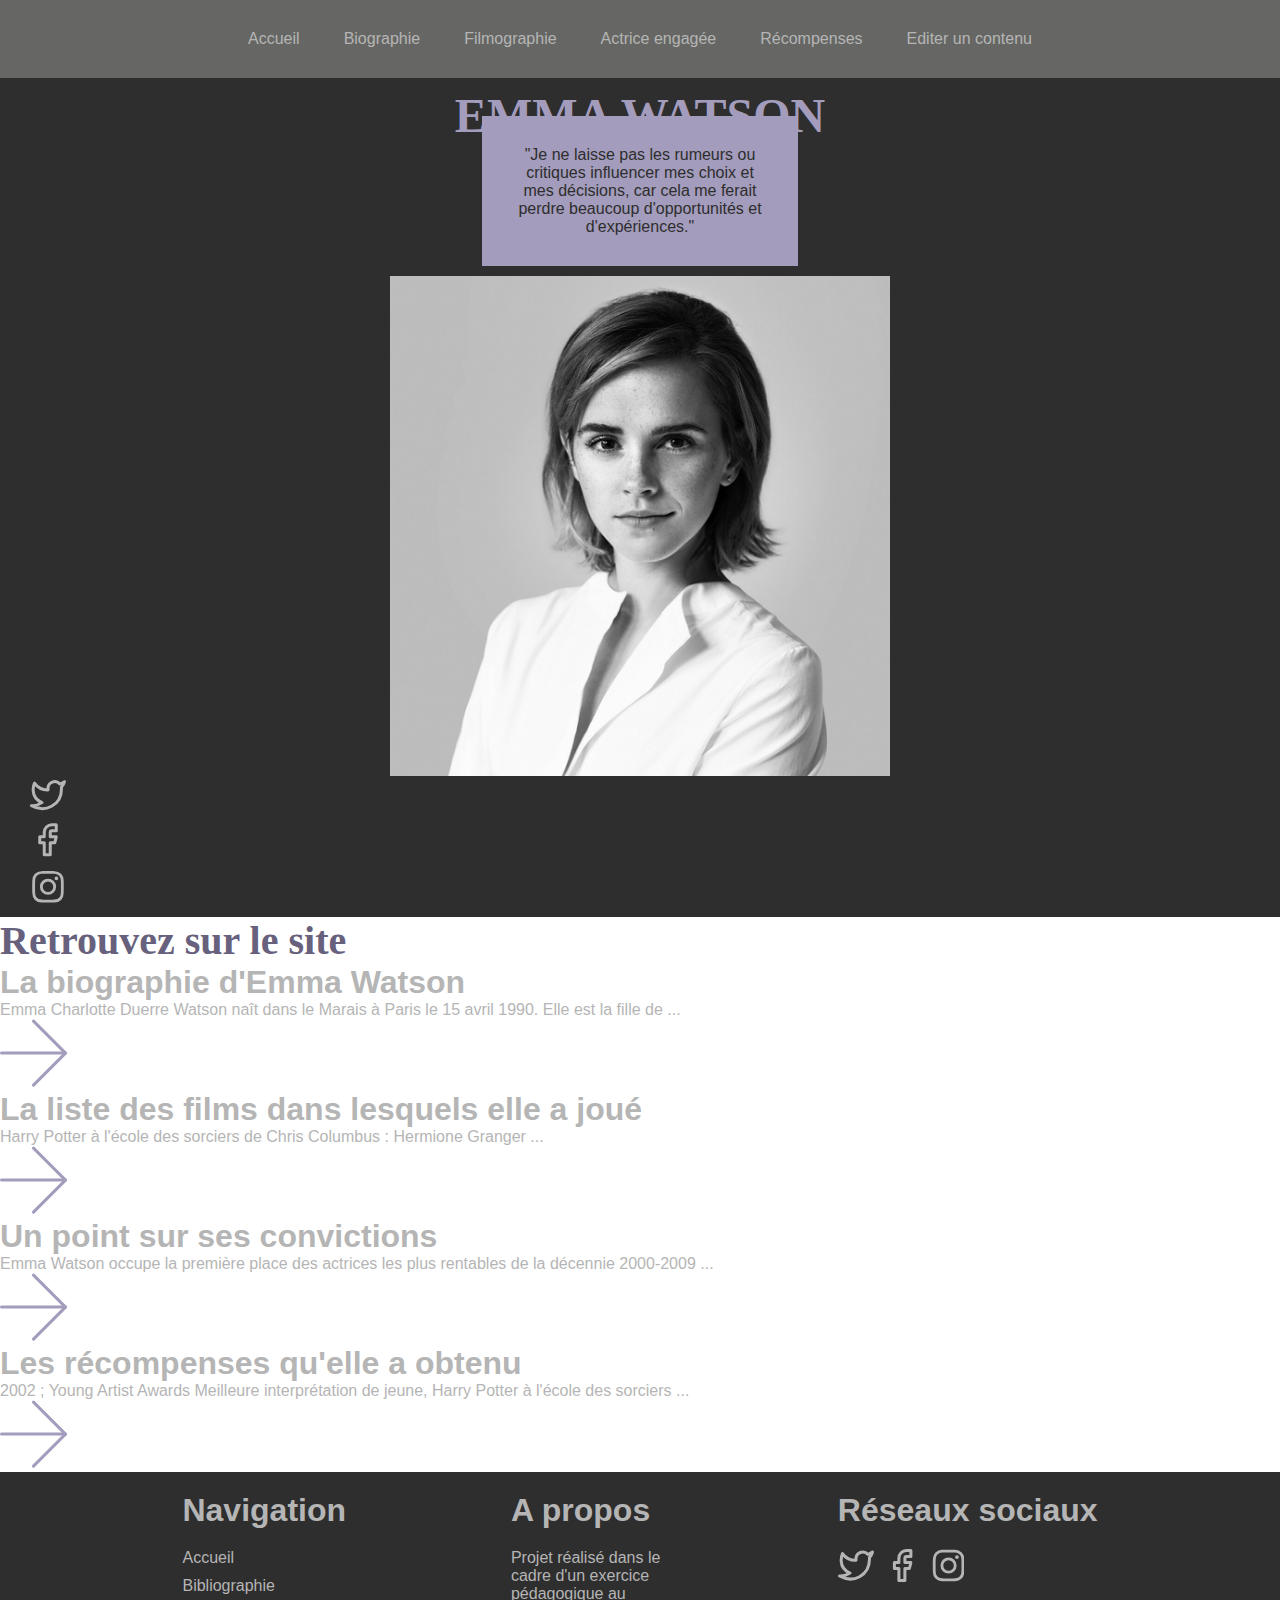
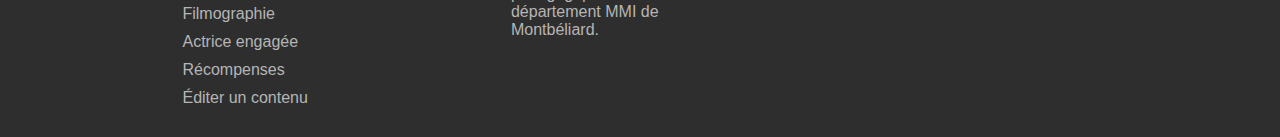
<file: index.html>
<!DOCTYPE html>
<html lang="en">
<head>
    <meta charset="UTF-8">
    <title>Emma Watson</title>
    <link rel="stylesheet" href="styles/header_footer.css">
    <link rel="stylesheet" href="styles/accueil.css">
    <link rel="stylesheet" href="styles/typo_colors.css">
    <link rel="stylesheet" href="styles/autres.css">
</head>
<body>
<header>
    <div class="header">
        <nav>
            <ul>
                <li><a href="index.html">Accueil</a></li>
                <li><a href="biographie.html">Biographie</a></li>
                <li><a href="filmographie.html">Filmographie</a></li>
                <li><a href="actrice_engagee.html">Actrice engagée</a></li>
                <li><a href="recompenses.html">Récompenses</a></li>
                <li><a href="editer_contenu.html">Editer un contenu</a></li>
            </ul>
        </nav>
    </div>
</header>

<div class="elem_accueil1">
    <div class="colonne_gauche">
        <h1>EMMA WATSON</h1>
        <blockquote>
            <p>"Je ne laisse pas les rumeurs ou critiques influencer mes choix et mes décisions, car cela me ferait
                perdre beaucoup d'opportunités et d'expériences."</p>
        </blockquote>
    </div>
    <div class="img_accueil">
        <img src="media/images/photo_ew_accueil1.jpg" alt="Emma Watson n&b">
    </div>
    <svg xmlns="http://www.w3.org/2000/svg" width="36" height="122.532" viewBox="0 0 36 122.532">
        <g id="Réseaux_sociaux" data-name="Réseaux sociaux" transform="translate(-45.148 -913.723)">
            <path id="Icon_awesome-instagram" data-name="Icon awesome-instagram" d="M15.757,9.914a8.079,8.079,0,1,0,8.079,8.079A8.066,8.066,0,0,0,15.757,9.914Zm0,13.331a5.252,5.252,0,1,1,5.252-5.252,5.262,5.262,0,0,1-5.252,5.252ZM26.051,9.584A1.884,1.884,0,1,1,24.166,7.7,1.88,1.88,0,0,1,26.051,9.584ZM31.4,11.5a9.325,9.325,0,0,0-2.545-6.6,9.387,9.387,0,0,0-6.6-2.545c-2.6-.148-10.4-.148-13,0a9.373,9.373,0,0,0-6.6,2.538,9.356,9.356,0,0,0-2.545,6.6c-.148,2.6-.148,10.4,0,13a9.325,9.325,0,0,0,2.545,6.6,9.4,9.4,0,0,0,6.6,2.545c2.6.148,10.4.148,13,0a9.325,9.325,0,0,0,6.6-2.545,9.387,9.387,0,0,0,2.545-6.6c.148-2.6.148-10.392,0-12.994ZM28.041,27.281a5.318,5.318,0,0,1-3,3c-2.074.823-7,.633-9.288.633s-7.221.183-9.288-.633a5.318,5.318,0,0,1-3-3c-.823-2.074-.633-7-.633-9.288s-.183-7.221.633-9.288a5.318,5.318,0,0,1,3-3c2.074-.823,7-.633,9.288-.633s7.221-.183,9.288.633a5.318,5.318,0,0,1,3,3c.823,2.074.633,7,.633,9.288S28.863,25.214,28.041,27.281Z" transform="translate(47.395 1002.507)" fill="#b5b5b5"/>
            <path id="Icon_feather-facebook" data-name="Icon feather-facebook" d="M27,3H22.5A7.5,7.5,0,0,0,15,10.5V15H10.5v6H15V33h6V21h4.5L27,15H21V10.5A1.5,1.5,0,0,1,22.5,9H27Z" transform="translate(44.398 955.5)" fill="none" stroke="#b5b5b5" stroke-linecap="round" stroke-linejoin="round" stroke-width="3"/>
            <path id="Icon_feather-twitter" data-name="Icon feather-twitter" d="M34.5,4.5a16.35,16.35,0,0,1-4.71,2.3A6.72,6.72,0,0,0,18,11.295v1.5A15.99,15.99,0,0,1,4.5,6s-6,13.5,7.5,19.5a17.46,17.46,0,0,1-10.5,3c13.5,7.5,30,0,30-17.25A6.75,6.75,0,0,0,31.38,10,11.58,11.58,0,0,0,34.5,4.5Z" transform="translate(45.148 910.855)" fill="none" stroke="#b5b5b5" stroke-linecap="round" stroke-linejoin="round" stroke-width="3"/>
        </g>
    </svg>

</div>

<div class="elem_accueil2">
    <h2>Retrouvez sur le site</h2>
    <div class="presentation_accueil">
        <div class="presentation1">
            <h3>La biographie d'Emma Watson</h3>
            <p>Emma Charlotte Duerre Watson naît dans le Marais à Paris le 15 avril 1990. Elle est la fille de ...</p>
            <svg xmlns="http://www.w3.org/2000/svg" width="67" height="68.243" viewBox="0 0 67 68.243">
                <g id="Icon_feather-arrow-right" data-name="Icon feather-arrow-right" transform="translate(1.5 2.121)">
                    <path id="Tracé_3" data-name="Tracé 3" d="M7.5,18h64" transform="translate(-7.5 14)" fill="none"
                          stroke="#a39cbc" stroke-linecap="round" stroke-linejoin="round" stroke-width="3"/>
                    <path id="Tracé_4" data-name="Tracé 4" d="M18,7.5l32,32-32,32" transform="translate(14 -7.5)"
                          fill="none" stroke="#a39cbc" stroke-linecap="round" stroke-linejoin="round" stroke-width="3"/>
                </g>
            </svg>
        </div>
        <div class="presentation2">
            <h3>La liste des films dans lesquels elle a joué</h3>
            <p>Harry Potter à l'école des sorciers de Chris Columbus : Hermione Granger ...</p>
            <svg xmlns="http://www.w3.org/2000/svg" width="67" height="68.243" viewBox="0 0 67 68.243">
                <g id="Icon_feather-arrow-right" data-name="Icon feather-arrow-right" transform="translate(1.5 2.121)">
                    <path id="Tracé_3" data-name="Tracé 3" d="M7.5,18h64" transform="translate(-7.5 14)" fill="none"
                          stroke="#a39cbc" stroke-linecap="round" stroke-linejoin="round" stroke-width="3"/>
                    <path id="Tracé_4" data-name="Tracé 4" d="M18,7.5l32,32-32,32" transform="translate(14 -7.5)"
                          fill="none" stroke="#a39cbc" stroke-linecap="round" stroke-linejoin="round" stroke-width="3"/>
                </g>
            </svg>
        </div>
        <div class="presentation3">
            <h3>Un point sur ses convictions</h3>
            <p>Emma Watson occupe la première place des actrices les plus rentables de la décennie 2000-2009 ...</p>
            <svg xmlns="http://www.w3.org/2000/svg" width="67" height="68.243" viewBox="0 0 67 68.243">
                <g id="Icon_feather-arrow-right" data-name="Icon feather-arrow-right" transform="translate(1.5 2.121)">
                    <path id="Tracé_3" data-name="Tracé 3" d="M7.5,18h64" transform="translate(-7.5 14)" fill="none"
                          stroke="#a39cbc" stroke-linecap="round" stroke-linejoin="round" stroke-width="3"/>
                    <path id="Tracé_4" data-name="Tracé 4" d="M18,7.5l32,32-32,32" transform="translate(14 -7.5)"
                          fill="none" stroke="#a39cbc" stroke-linecap="round" stroke-linejoin="round" stroke-width="3"/>
                </g>
            </svg>
        </div>
        <div class="presentation4">
            <h3>Les récompenses qu'elle a obtenu</h3>
            <p>2002 ; Young Artist Awards Meilleure interprétation de jeune, Harry Potter à l'école des sorciers ...</p>
            <svg xmlns="http://www.w3.org/2000/svg" width="67" height="68.243" viewBox="0 0 67 68.243">
                <g id="Icon_feather-arrow-right" data-name="Icon feather-arrow-right" transform="translate(1.5 2.121)">
                    <path id="Tracé_3" data-name="Tracé 3" d="M7.5,18h64" transform="translate(-7.5 14)" fill="none"
                          stroke="#a39cbc" stroke-linecap="round" stroke-linejoin="round" stroke-width="3"/>
                    <path id="Tracé_4" data-name="Tracé 4" d="M18,7.5l32,32-32,32" transform="translate(14 -7.5)"
                          fill="none" stroke="#a39cbc" stroke-linecap="round" stroke-linejoin="round" stroke-width="3"/>
                </g>
            </svg>
        </div>
    </div>
</div>

<footer>
    <div class="footer">
        <div class="navigation">
            <h3>Navigation</h3>
            <ul>
                <li><a href="index.html">Accueil</a></li>
                <li><a href="biographie.html">Bibliographie</a></li>
                <li><a href="filmographie.html">Filmographie</a></li>
                <li><a href="actrice_engagee.html">Actrice engagée</a></li>
                <li><a href="recompenses.html">Récompenses</a></li>
                <li><a href="editer_contenu.html">Éditer un contenu</a></li>
            </ul>
        </div>
        <div class="a_propos">
            <h3>A propos</h3>
            <p>Projet réalisé dans le cadre d'un exercice pédagogique au département MMI de Montbéliard.</p>
        </div>
        <div class="RS">
            <h3>Réseaux sociaux</h3>
            <svg xmlns="http://www.w3.org/2000/svg" width="126.314" height="33" viewBox="0 0 126.314 33">
                <g id="Icon_RS" data-name="Icon RS" transform="translate(-1235.5 -3670.839)">
                    <path id="Icon_awesome-instagram" data-name="Icon awesome-instagram" d="M15.757,9.914a8.079,8.079,0,1,0,8.079,8.079A8.066,8.066,0,0,0,15.757,9.914Zm0,13.331a5.252,5.252,0,1,1,5.252-5.252,5.262,5.262,0,0,1-5.252,5.252ZM26.051,9.584A1.884,1.884,0,1,1,24.166,7.7,1.88,1.88,0,0,1,26.051,9.584ZM31.4,11.5a9.325,9.325,0,0,0-2.545-6.6,9.387,9.387,0,0,0-6.6-2.545c-2.6-.148-10.4-.148-13,0a9.373,9.373,0,0,0-6.6,2.538,9.356,9.356,0,0,0-2.545,6.6c-.148,2.6-.148,10.4,0,13a9.325,9.325,0,0,0,2.545,6.6,9.4,9.4,0,0,0,6.6,2.545c2.6.148,10.4.148,13,0a9.325,9.325,0,0,0,6.6-2.545,9.387,9.387,0,0,0,2.545-6.6c.148-2.6.148-10.392,0-12.994ZM28.041,27.281a5.318,5.318,0,0,1-3,3c-2.074.823-7,.633-9.288.633s-7.221.183-9.288-.633a5.318,5.318,0,0,1-3-3c-.823-2.074-.633-7-.633-9.288s-.183-7.221.633-9.288a5.318,5.318,0,0,1,3-3c2.074-.823,7-.633,9.288-.633s7.221-.183,9.288.633a5.318,5.318,0,0,1,3,3c.823,2.074.633,7,.633,9.288S28.863,25.214,28.041,27.281Z" transform="translate(1330.302 3669.347)" fill="#b5b5b5"/>
                    <path id="Icon_feather-facebook" data-name="Icon feather-facebook" d="M27,3H22.5A7.5,7.5,0,0,0,15,10.5V15H10.5v6H15V33h6V21h4.5L27,15H21V10.5A1.5,1.5,0,0,1,22.5,9H27Z" transform="translate(1281.398 3669.339)" fill="none" stroke="#b5b5b5" stroke-linecap="round" stroke-linejoin="round" stroke-width="3"/>
                    <path id="Icon_feather-twitter" data-name="Icon feather-twitter" d="M34.5,4.5a16.35,16.35,0,0,1-4.71,2.3A6.72,6.72,0,0,0,18,11.295v1.5A15.99,15.99,0,0,1,4.5,6s-6,13.5,7.5,19.5a17.46,17.46,0,0,1-10.5,3c13.5,7.5,30,0,30-17.25A6.75,6.75,0,0,0,31.38,10,11.58,11.58,0,0,0,34.5,4.5Z" transform="translate(1235.5 3669.397)" fill="none" stroke="#b5b5b5" stroke-linecap="round" stroke-linejoin="round" stroke-width="3"/>
                </g>
            </svg>
        </div>
    </div>
</footer>

</body>
</html>
</file>
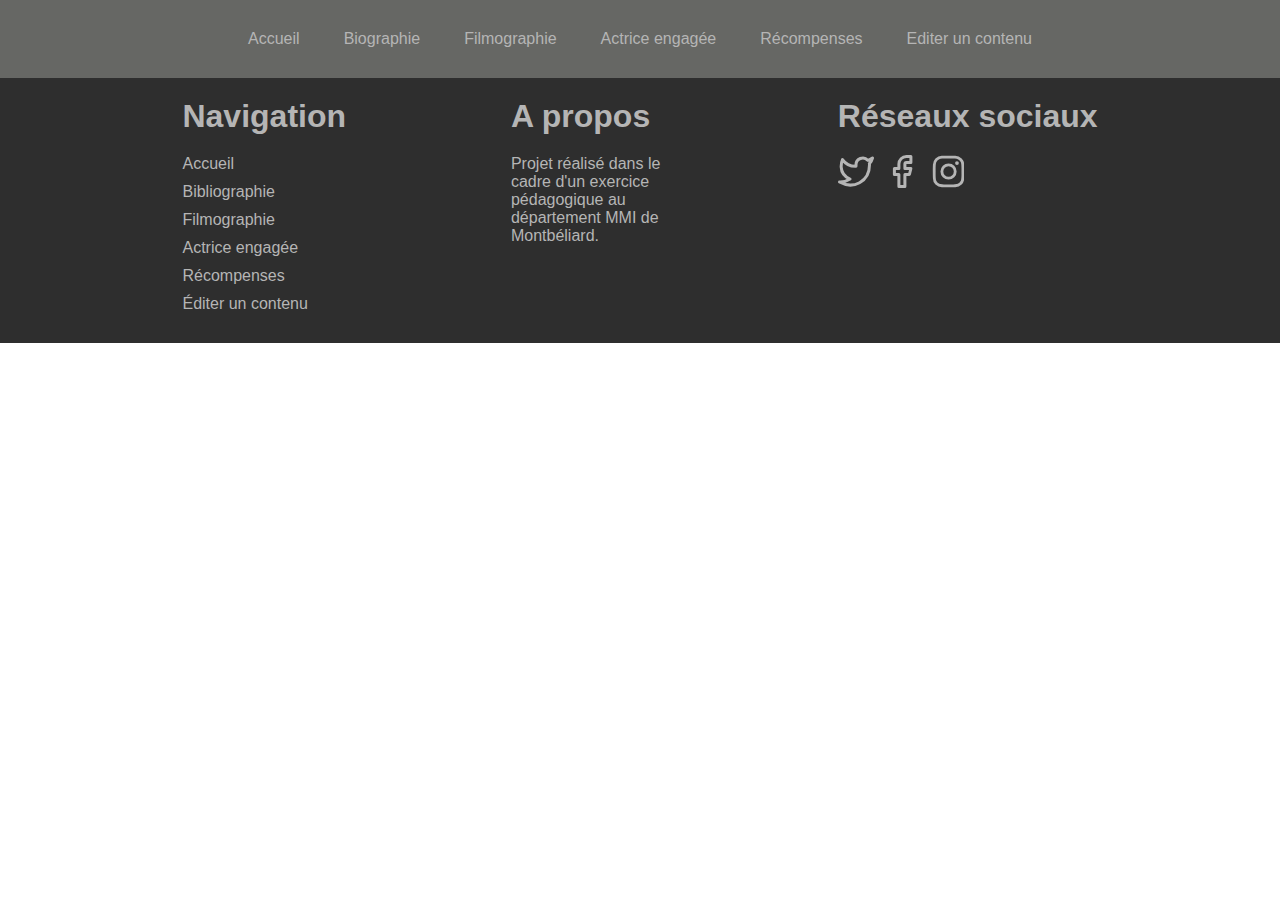
<file: actrice_engagee.html>
<!DOCTYPE html>
<html lang="en">
<head>
    <meta charset="UTF-8">
    <title>Emma Watson</title>
    <link rel="stylesheet" href="styles/header_footer.css">
    <link rel="stylesheet" href="styles/accueil.css">
    <link rel="stylesheet" href="styles/typo_colors.css">
    <link rel="stylesheet" href="styles/autres.css">
</head>
<body>
<header>
    <div class="header">
        <nav>
            <ul>
                <li><a href="index.html">Accueil</a></li>
                <li><a href="biographie.html">Biographie</a></li>
                <li><a href="filmographie.html">Filmographie</a></li>
                <li><a href="actrice_engagee.html">Actrice engagée</a></li>
                <li><a href="recompenses.html">Récompenses</a></li>
                <li><a href="editer_contenu.html">Editer un contenu</a></li>
            </ul>
        </nav>
    </div>
</header>


<footer>
    <div class="footer">
        <div class="navigation">
            <h3>Navigation</h3>
            <ul>
                <li><a href="index.html">Accueil</a></li>
                <li><a href="biographie.html">Bibliographie</a></li>
                <li><a href="filmographie.html">Filmographie</a></li>
                <li><a href="actrice_engagee.html">Actrice engagée</a></li>
                <li><a href="recompenses.html">Récompenses</a></li>
                <li><a href="editer_contenu.html">Éditer un contenu</a></li>
            </ul>
        </div>
        <div class="a_propos">
            <h3>A propos</h3>
            <p>Projet réalisé dans le cadre d'un exercice pédagogique au département MMI de Montbéliard.</p>
        </div>
        <div class="RS">
            <h3>Réseaux sociaux</h3>
            <svg xmlns="http://www.w3.org/2000/svg" width="126.314" height="33" viewBox="0 0 126.314 33">
                <g id="Icon_RS" data-name="Icon RS" transform="translate(-1235.5 -3670.839)">
                    <path id="Icon_awesome-instagram" data-name="Icon awesome-instagram" d="M15.757,9.914a8.079,8.079,0,1,0,8.079,8.079A8.066,8.066,0,0,0,15.757,9.914Zm0,13.331a5.252,5.252,0,1,1,5.252-5.252,5.262,5.262,0,0,1-5.252,5.252ZM26.051,9.584A1.884,1.884,0,1,1,24.166,7.7,1.88,1.88,0,0,1,26.051,9.584ZM31.4,11.5a9.325,9.325,0,0,0-2.545-6.6,9.387,9.387,0,0,0-6.6-2.545c-2.6-.148-10.4-.148-13,0a9.373,9.373,0,0,0-6.6,2.538,9.356,9.356,0,0,0-2.545,6.6c-.148,2.6-.148,10.4,0,13a9.325,9.325,0,0,0,2.545,6.6,9.4,9.4,0,0,0,6.6,2.545c2.6.148,10.4.148,13,0a9.325,9.325,0,0,0,6.6-2.545,9.387,9.387,0,0,0,2.545-6.6c.148-2.6.148-10.392,0-12.994ZM28.041,27.281a5.318,5.318,0,0,1-3,3c-2.074.823-7,.633-9.288.633s-7.221.183-9.288-.633a5.318,5.318,0,0,1-3-3c-.823-2.074-.633-7-.633-9.288s-.183-7.221.633-9.288a5.318,5.318,0,0,1,3-3c2.074-.823,7-.633,9.288-.633s7.221-.183,9.288.633a5.318,5.318,0,0,1,3,3c.823,2.074.633,7,.633,9.288S28.863,25.214,28.041,27.281Z" transform="translate(1330.302 3669.347)" fill="#b5b5b5"/>
                    <path id="Icon_feather-facebook" data-name="Icon feather-facebook" d="M27,3H22.5A7.5,7.5,0,0,0,15,10.5V15H10.5v6H15V33h6V21h4.5L27,15H21V10.5A1.5,1.5,0,0,1,22.5,9H27Z" transform="translate(1281.398 3669.339)" fill="none" stroke="#b5b5b5" stroke-linecap="round" stroke-linejoin="round" stroke-width="3"/>
                    <path id="Icon_feather-twitter" data-name="Icon feather-twitter" d="M34.5,4.5a16.35,16.35,0,0,1-4.71,2.3A6.72,6.72,0,0,0,18,11.295v1.5A15.99,15.99,0,0,1,4.5,6s-6,13.5,7.5,19.5a17.46,17.46,0,0,1-10.5,3c13.5,7.5,30,0,30-17.25A6.75,6.75,0,0,0,31.38,10,11.58,11.58,0,0,0,34.5,4.5Z" transform="translate(1235.5 3669.397)" fill="none" stroke="#b5b5b5" stroke-linecap="round" stroke-linejoin="round" stroke-width="3"/>
                </g>
            </svg>
        </div>
    </div>
</footer>
</body>
</html>
</file>
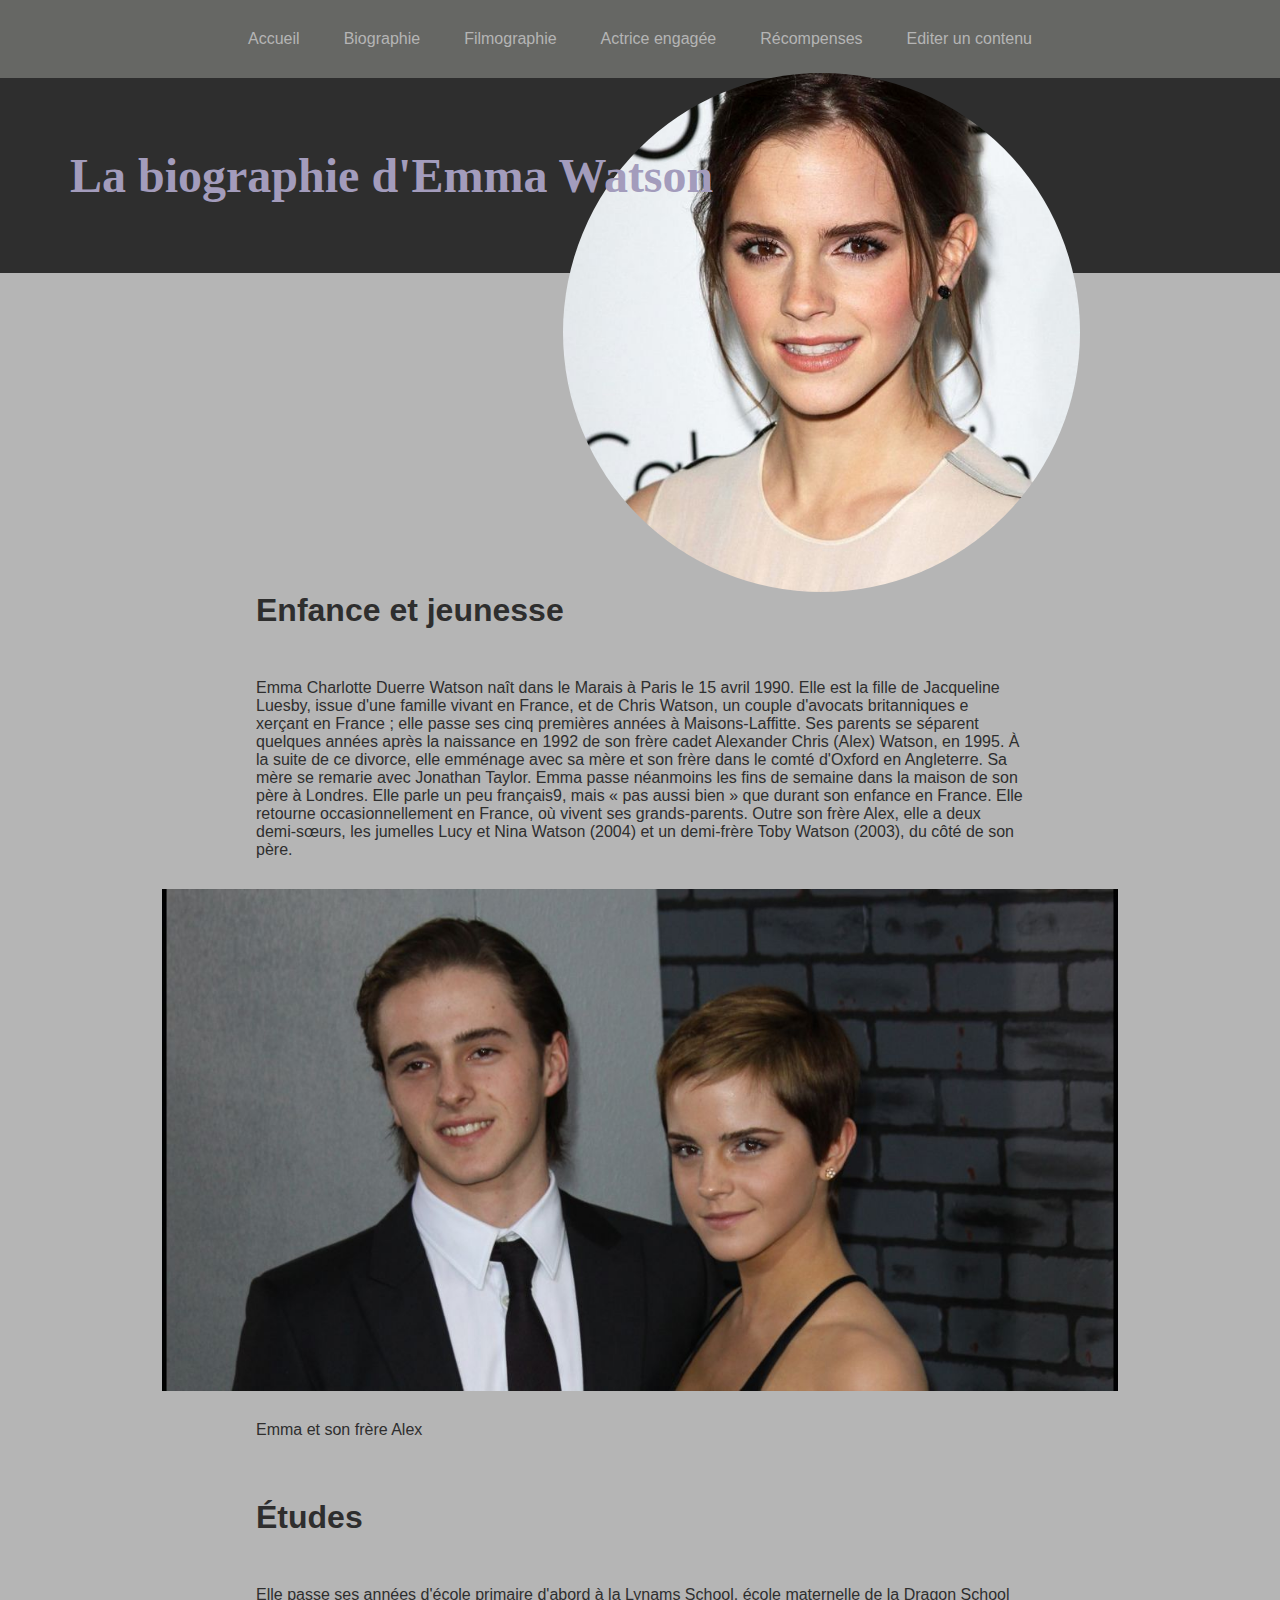
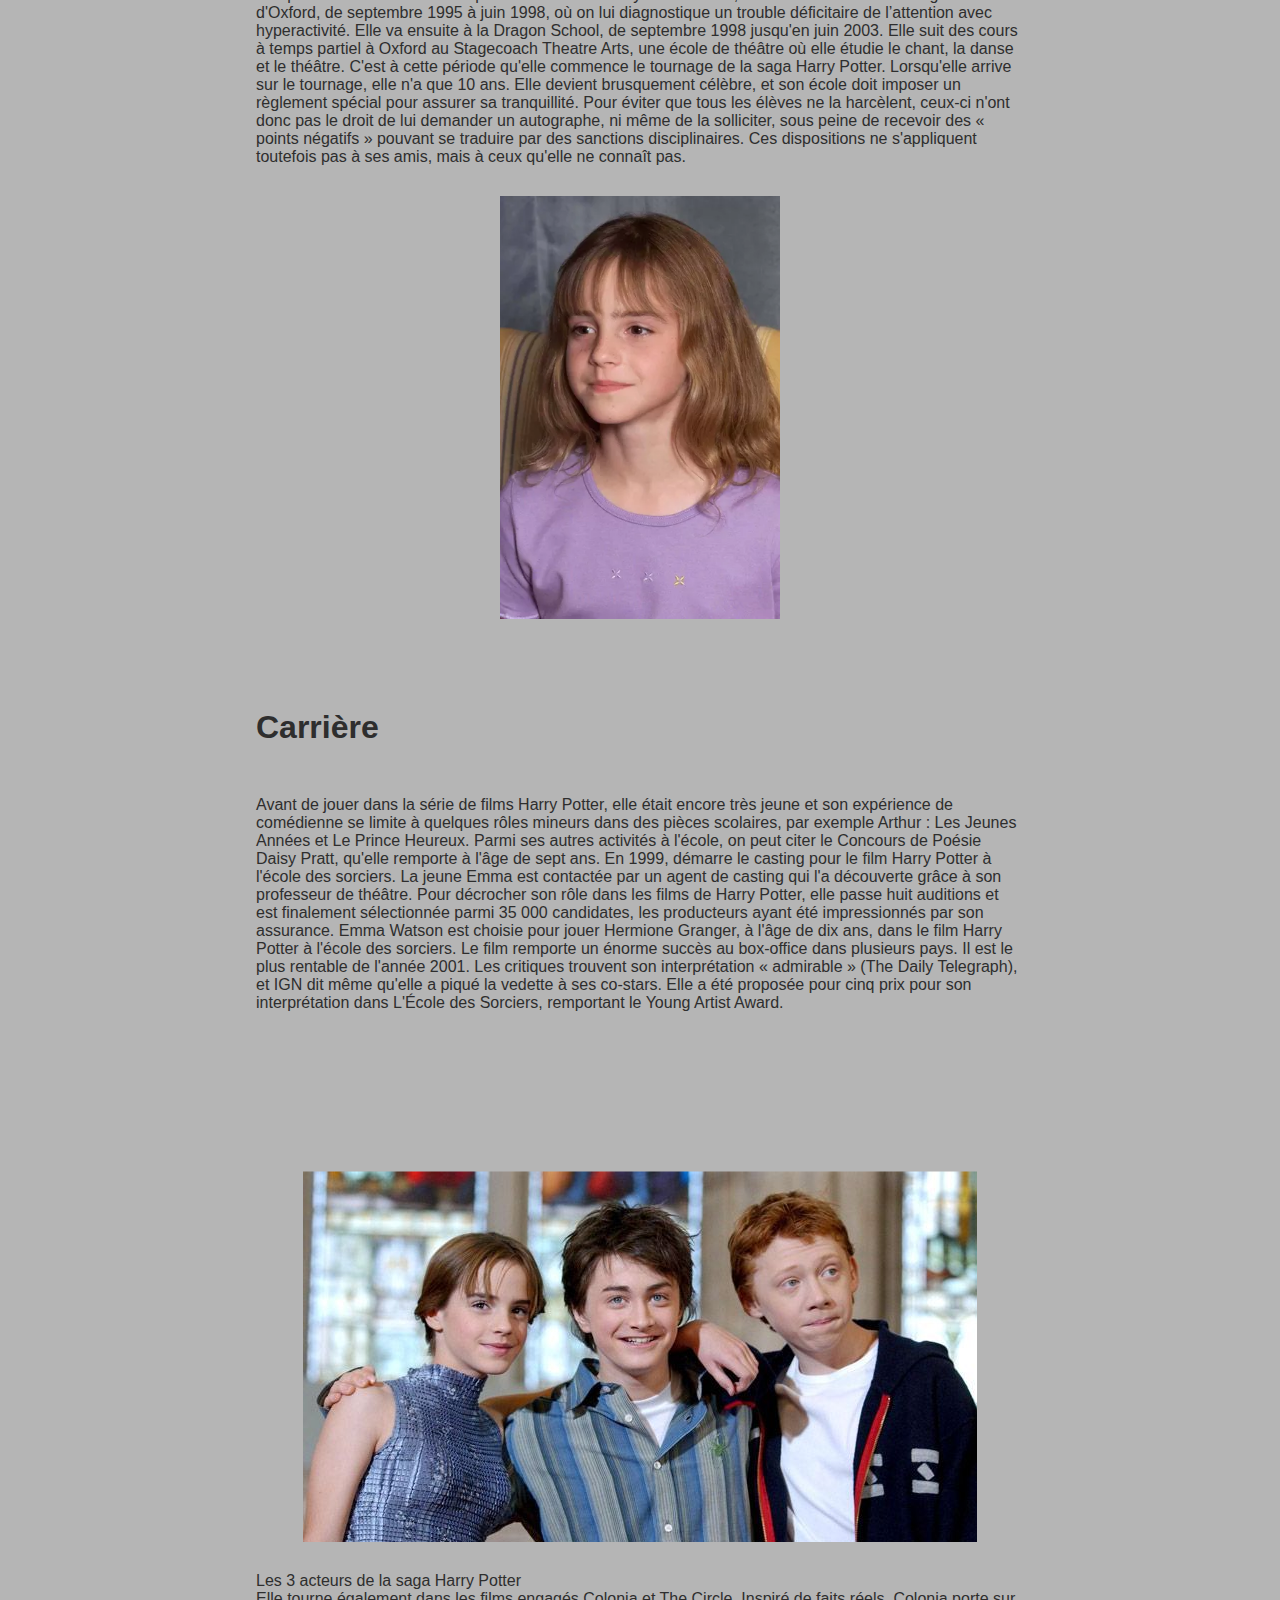
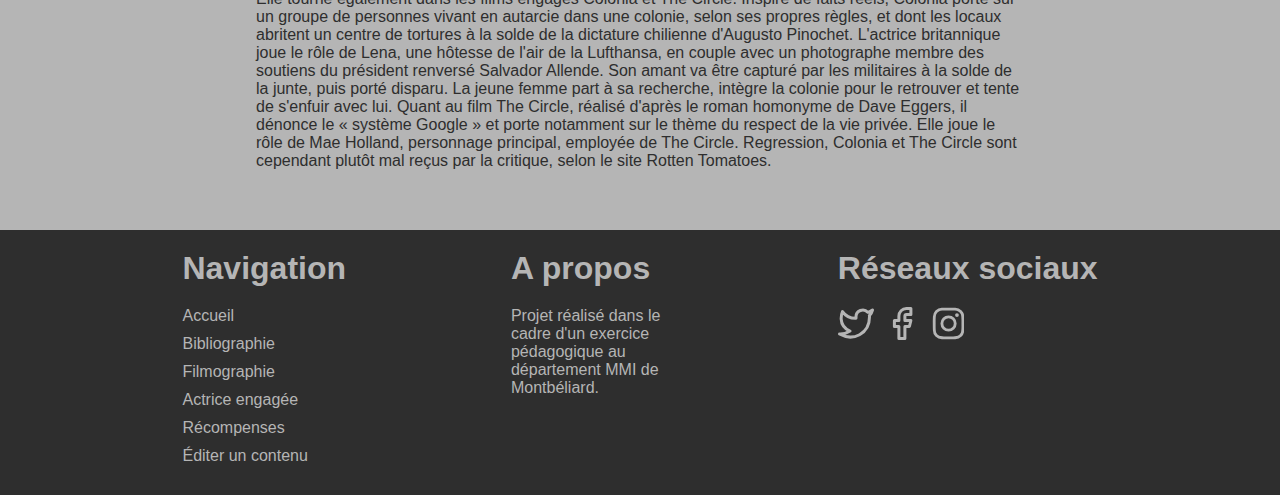
<file: biographie.html>
<!DOCTYPE html>
<html lang="en">
<head>
    <meta charset="UTF-8">
    <title>Emma Watson</title>
    <link rel="stylesheet" href="styles/header_footer.css">
    <link rel="stylesheet" href="styles/accueil.css">
    <link rel="stylesheet" href="styles/typo_colors.css">
    <link rel="stylesheet" href="styles/autres.css">
</head>
<body>
<header>
    <div class="header">
        <nav>
            <ul>
                <li><a href="index.html">Accueil</a></li>
                <li><a href="biographie.html">Biographie</a></li>
                <li><a href="filmographie.html">Filmographie</a></li>
                <li><a href="actrice_engagee.html">Actrice engagée</a></li>
                <li><a href="recompenses.html">Récompenses</a></li>
                <li><a href="editer_contenu.html">Editer un contenu</a></li>
            </ul>
        </nav>
    </div>
</header>
<div class="bio">
<div class="haut">
    <h1>La biographie d'Emma Watson</h1>
</div>
<img class="photo_cercle" src="media/images/photo_bio.png" alt="Emma Watson">
<h3>Enfance et jeunesse</h3>
<p>Emma Charlotte Duerre Watson naît dans le Marais à Paris le 15 avril 1990. Elle est la fille de Jacqueline Luesby,
    issue d'une famille vivant en France, et de Chris Watson, un couple d'avocats britanniques e xerçant en France ;
    elle passe ses cinq premières années à Maisons-Laffitte. Ses parents se séparent quelques années après la naissance
    en 1992 de son frère cadet Alexander Chris (Alex) Watson, en 1995. À la suite de ce divorce, elle emménage avec sa
    mère et son frère dans le comté d'Oxford en Angleterre. Sa mère se remarie avec Jonathan Taylor. Emma passe
    néanmoins les fins de semaine dans la maison de son père à Londres. Elle parle un peu français9, mais « pas aussi
    bien » que durant son enfance en France. Elle retourne occasionnellement en France, où vivent ses grands-parents.

    Outre son frère Alex, elle a deux demi-sœurs, les jumelles Lucy et Nina Watson (2004) et un demi-frère Toby Watson
    (2003), du côté de son père.</p>
<figure>
    <img src="media/images/Emma_Alex.png" alt="Emma et son frère Alex">
    <figcaption>
        Emma et son frère Alex
    </figcaption>
</figure>
<h3>Études</h3>
<p>Elle passe ses années d'école primaire d'abord à la Lynams School, école maternelle de la Dragon School d'Oxford, de
    septembre 1995 à juin 1998, où on lui diagnostique un trouble déficitaire de l’attention avec hyperactivité. Elle va
    ensuite à la Dragon School, de septembre 1998 jusqu'en juin 2003. Elle suit des cours à temps partiel à Oxford au
    Stagecoach Theatre Arts, une école de théâtre où elle étudie le chant, la danse et le théâtre.

    C'est à cette période qu'elle commence le tournage de la saga Harry Potter. Lorsqu'elle arrive sur le tournage, elle
    n'a que 10 ans. Elle devient brusquement célèbre, et son école doit imposer un règlement spécial pour assurer sa
    tranquillité. Pour éviter que tous les élèves ne la harcèlent, ceux-ci n'ont donc pas le droit de lui demander un
    autographe, ni même de la solliciter, sous peine de recevoir des « points négatifs » pouvant se traduire par des
    sanctions disciplinaires. Ces dispositions ne s'appliquent toutefois pas à ses amis, mais à ceux qu'elle ne connaît
    pas.</p>
<img src="media/images/etudes.png" alt="Emma enfant">
<h3>Carrière</h3>
<p>Avant de jouer dans la série de films Harry Potter, elle était encore très jeune et son expérience de comédienne se
    limite à quelques rôles mineurs dans des pièces scolaires, par exemple Arthur : Les Jeunes Années et Le Prince
    Heureux. Parmi ses autres activités à l'école, on peut citer le Concours de Poésie Daisy Pratt, qu'elle remporte à
    l'âge de sept ans.

    En 1999, démarre le casting pour le film Harry Potter à l'école des sorciers. La jeune Emma est contactée par un
    agent de casting qui l'a découverte grâce à son professeur de théâtre. Pour décrocher son rôle dans les films de
    Harry Potter, elle passe huit auditions et est finalement sélectionnée parmi
    35 000 candidates, les producteurs ayant été impressionnés par son assurance. Emma Watson est choisie pour jouer
    Hermione Granger, à l'âge de dix ans, dans le film Harry Potter à l'école des sorciers. Le film remporte un énorme
    succès au box-office dans plusieurs pays. Il est le plus rentable de l'année 2001. Les critiques trouvent son
    interprétation « admirable » (The Daily Telegraph), et IGN dit même qu'elle a piqué la vedette à ses co-stars. Elle
    a été proposée pour cinq prix pour son interprétation dans L'École des Sorciers, remportant le Young Artist
    Award.</p>
<figure>
    <img src="media/images/harry_potter.png" alt="Harry Potter">
    <figcaption>Les 3 acteurs de la saga Harry Potter</figcaption>
</figure>
<p>Elle tourne également dans les films engagés Colonia et The Circle. Inspiré de faits réels, Colonia porte sur un
    groupe de personnes vivant en autarcie dans une colonie, selon ses propres règles, et dont les locaux abritent un
    centre de tortures à la solde de la dictature chilienne d'Augusto Pinochet. L'actrice britannique joue le rôle de
    Lena, une hôtesse de l'air de la Lufthansa, en couple avec un photographe membre des soutiens du président renversé
    Salvador Allende. Son amant va être capturé par les militaires à la solde de la junte, puis porté disparu. La jeune
    femme part à sa recherche, intègre la colonie pour le retrouver et tente de s'enfuir avec lui. Quant au film The
    Circle, réalisé d'après le roman homonyme de Dave Eggers, il dénonce le « système Google » et porte notamment sur le
    thème du respect de la vie privée. Elle joue le rôle de Mae Holland, personnage principal, employée de The Circle.

    Regression, Colonia et The Circle sont cependant plutôt mal reçus par la critique, selon le site Rotten
    Tomatoes.</p>
</div>
<footer>
    <div class="footer">
        <div class="navigation">
            <h3>Navigation</h3>
            <ul>
                <li><a href="index.html">Accueil</a></li>
                <li><a href="biographie.html">Bibliographie</a></li>
                <li><a href="filmographie.html">Filmographie</a></li>
                <li><a href="actrice_engagee.html">Actrice engagée</a></li>
                <li><a href="recompenses.html">Récompenses</a></li>
                <li><a href="editer_contenu.html">Éditer un contenu</a></li>
            </ul>
        </div>
        <div class="a_propos">
            <h3>A propos</h3>
            <p>Projet réalisé dans le cadre d'un exercice pédagogique au département MMI de Montbéliard.</p>
        </div>
        <div class="RS">
            <h3>Réseaux sociaux</h3>
            <svg xmlns="http://www.w3.org/2000/svg" width="126.314" height="33" viewBox="0 0 126.314 33">
                <g id="Icon_RS" data-name="Icon RS" transform="translate(-1235.5 -3670.839)">
                    <path id="Icon_awesome-instagram" data-name="Icon awesome-instagram"
                          d="M15.757,9.914a8.079,8.079,0,1,0,8.079,8.079A8.066,8.066,0,0,0,15.757,9.914Zm0,13.331a5.252,5.252,0,1,1,5.252-5.252,5.262,5.262,0,0,1-5.252,5.252ZM26.051,9.584A1.884,1.884,0,1,1,24.166,7.7,1.88,1.88,0,0,1,26.051,9.584ZM31.4,11.5a9.325,9.325,0,0,0-2.545-6.6,9.387,9.387,0,0,0-6.6-2.545c-2.6-.148-10.4-.148-13,0a9.373,9.373,0,0,0-6.6,2.538,9.356,9.356,0,0,0-2.545,6.6c-.148,2.6-.148,10.4,0,13a9.325,9.325,0,0,0,2.545,6.6,9.4,9.4,0,0,0,6.6,2.545c2.6.148,10.4.148,13,0a9.325,9.325,0,0,0,6.6-2.545,9.387,9.387,0,0,0,2.545-6.6c.148-2.6.148-10.392,0-12.994ZM28.041,27.281a5.318,5.318,0,0,1-3,3c-2.074.823-7,.633-9.288.633s-7.221.183-9.288-.633a5.318,5.318,0,0,1-3-3c-.823-2.074-.633-7-.633-9.288s-.183-7.221.633-9.288a5.318,5.318,0,0,1,3-3c2.074-.823,7-.633,9.288-.633s7.221-.183,9.288.633a5.318,5.318,0,0,1,3,3c.823,2.074.633,7,.633,9.288S28.863,25.214,28.041,27.281Z"
                          transform="translate(1330.302 3669.347)" fill="#b5b5b5"/>
                    <path id="Icon_feather-facebook" data-name="Icon feather-facebook"
                          d="M27,3H22.5A7.5,7.5,0,0,0,15,10.5V15H10.5v6H15V33h6V21h4.5L27,15H21V10.5A1.5,1.5,0,0,1,22.5,9H27Z"
                          transform="translate(1281.398 3669.339)" fill="none" stroke="#b5b5b5" stroke-linecap="round"
                          stroke-linejoin="round" stroke-width="3"/>
                    <path id="Icon_feather-twitter" data-name="Icon feather-twitter"
                          d="M34.5,4.5a16.35,16.35,0,0,1-4.71,2.3A6.72,6.72,0,0,0,18,11.295v1.5A15.99,15.99,0,0,1,4.5,6s-6,13.5,7.5,19.5a17.46,17.46,0,0,1-10.5,3c13.5,7.5,30,0,30-17.25A6.75,6.75,0,0,0,31.38,10,11.58,11.58,0,0,0,34.5,4.5Z"
                          transform="translate(1235.5 3669.397)" fill="none" stroke="#b5b5b5" stroke-linecap="round"
                          stroke-linejoin="round" stroke-width="3"/>
                </g>
            </svg>
        </div>
    </div>
</footer>
</body>
</html>
</file>
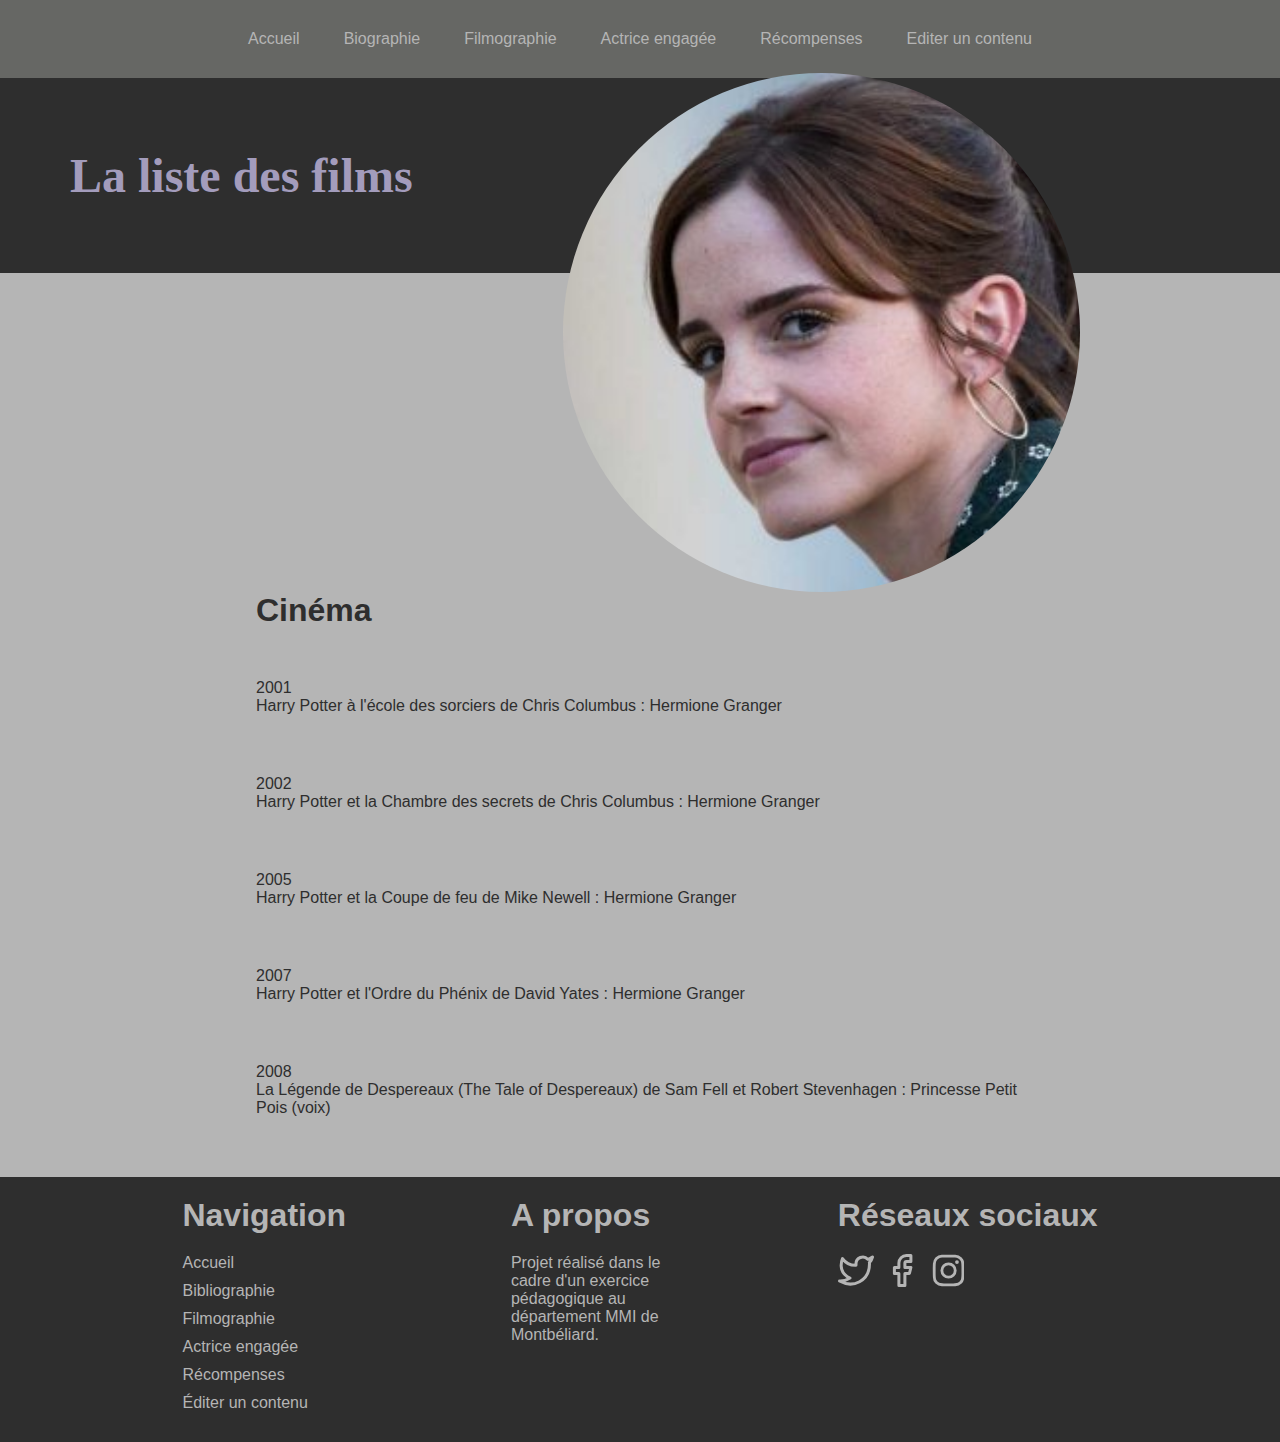
<file: filmographie.html>
<!DOCTYPE html>
<html lang="en">
<head>
    <meta charset="UTF-8">
    <title>Emma Watson</title>
    <link rel="stylesheet" href="styles/header_footer.css">
    <link rel="stylesheet" href="styles/accueil.css">
    <link rel="stylesheet" href="styles/typo_colors.css">
    <link rel="stylesheet" href="styles/autres.css">
</head>
<body>
<header>
    <div class="header">
        <nav>
            <ul>
                <li><a href="index.html">Accueil</a></li>
                <li><a href="biographie.html">Biographie</a></li>
                <li><a href="filmographie.html">Filmographie</a></li>
                <li><a href="actrice_engagee.html">Actrice engagée</a></li>
                <li><a href="recompenses.html">Récompenses</a></li>
                <li><a href="editer_contenu.html">Editer un contenu</a></li>
            </ul>
        </nav>
    </div>
</header>
<div class="filmographie">
<div class="haut">
    <h1>La liste des films</h1>
</div>
<img class="photo_cercle" src="media/images/photo_films.png" alt="Emma Watson">
<h3>Cinéma</h3>
<div class="films">
    <div class="film1">
        <p>2001</p>
        <p>Harry Potter à l'école des sorciers de Chris Columbus : Hermione Granger</p>
    </div>
    <div class="film2">
        <p>2002</p>
        <p>Harry Potter et la Chambre des secrets de Chris Columbus : Hermione Granger</p>
    </div>
    <div class="film3">
        <p>2005</p>
        <p>Harry Potter et la Coupe de feu de Mike Newell : Hermione Granger</p>
    </div>
    <div class="film4">
        <p>2007</p>
        <p>Harry Potter et l'Ordre du Phénix de David Yates : Hermione Granger</p>
    </div>
    <div class="film5">
        <p>2008</p>
        <p>La Légende de Despereaux (The Tale of Despereaux) de Sam Fell et Robert Stevenhagen : Princesse Petit Pois (voix)</p>
    </div>
</div>
</div>

<footer>
    <div class="footer">
        <div class="navigation">
            <h3>Navigation</h3>
            <ul>
                <li><a href="index.html">Accueil</a></li>
                <li><a href="biographie.html">Bibliographie</a></li>
                <li><a href="filmographie.html">Filmographie</a></li>
                <li><a href="actrice_engagee.html">Actrice engagée</a></li>
                <li><a href="recompenses.html">Récompenses</a></li>
                <li><a href="editer_contenu.html">Éditer un contenu</a></li>
            </ul>
        </div>
        <div class="a_propos">
            <h3>A propos</h3>
            <p>Projet réalisé dans le cadre d'un exercice pédagogique au département MMI de Montbéliard.</p>
        </div>
        <div class="RS">
            <h3>Réseaux sociaux</h3>
            <svg xmlns="http://www.w3.org/2000/svg" width="126.314" height="33" viewBox="0 0 126.314 33">
                <g id="Icon_RS" data-name="Icon RS" transform="translate(-1235.5 -3670.839)">
                    <path id="Icon_awesome-instagram" data-name="Icon awesome-instagram"
                          d="M15.757,9.914a8.079,8.079,0,1,0,8.079,8.079A8.066,8.066,0,0,0,15.757,9.914Zm0,13.331a5.252,5.252,0,1,1,5.252-5.252,5.262,5.262,0,0,1-5.252,5.252ZM26.051,9.584A1.884,1.884,0,1,1,24.166,7.7,1.88,1.88,0,0,1,26.051,9.584ZM31.4,11.5a9.325,9.325,0,0,0-2.545-6.6,9.387,9.387,0,0,0-6.6-2.545c-2.6-.148-10.4-.148-13,0a9.373,9.373,0,0,0-6.6,2.538,9.356,9.356,0,0,0-2.545,6.6c-.148,2.6-.148,10.4,0,13a9.325,9.325,0,0,0,2.545,6.6,9.4,9.4,0,0,0,6.6,2.545c2.6.148,10.4.148,13,0a9.325,9.325,0,0,0,6.6-2.545,9.387,9.387,0,0,0,2.545-6.6c.148-2.6.148-10.392,0-12.994ZM28.041,27.281a5.318,5.318,0,0,1-3,3c-2.074.823-7,.633-9.288.633s-7.221.183-9.288-.633a5.318,5.318,0,0,1-3-3c-.823-2.074-.633-7-.633-9.288s-.183-7.221.633-9.288a5.318,5.318,0,0,1,3-3c2.074-.823,7-.633,9.288-.633s7.221-.183,9.288.633a5.318,5.318,0,0,1,3,3c.823,2.074.633,7,.633,9.288S28.863,25.214,28.041,27.281Z"
                          transform="translate(1330.302 3669.347)" fill="#b5b5b5"/>
                    <path id="Icon_feather-facebook" data-name="Icon feather-facebook"
                          d="M27,3H22.5A7.5,7.5,0,0,0,15,10.5V15H10.5v6H15V33h6V21h4.5L27,15H21V10.5A1.5,1.5,0,0,1,22.5,9H27Z"
                          transform="translate(1281.398 3669.339)" fill="none" stroke="#b5b5b5" stroke-linecap="round"
                          stroke-linejoin="round" stroke-width="3"/>
                    <path id="Icon_feather-twitter" data-name="Icon feather-twitter"
                          d="M34.5,4.5a16.35,16.35,0,0,1-4.71,2.3A6.72,6.72,0,0,0,18,11.295v1.5A15.99,15.99,0,0,1,4.5,6s-6,13.5,7.5,19.5a17.46,17.46,0,0,1-10.5,3c13.5,7.5,30,0,30-17.25A6.75,6.75,0,0,0,31.38,10,11.58,11.58,0,0,0,34.5,4.5Z"
                          transform="translate(1235.5 3669.397)" fill="none" stroke="#b5b5b5" stroke-linecap="round"
                          stroke-linejoin="round" stroke-width="3"/>
                </g>
            </svg>
        </div>
    </div>
</footer>
</body>
</html>
</file>
<file: styles/header_footer.css>
html * {
    margin: 0;
    padding: 0;
}
.header nav {

}
.header ul {
    list-style-type: none;
    text-align: center;
    padding-top: 30px;
    padding-bottom: 30px;
    background-color: rgba(85,86,83,0.9);
}
.header li {
    display: inline;
    margin: 20px ;
}
.header li a{
    text-decoration: none;
    color: #B5B5B5;
    font-family: "Libre Franklin Light", sans-serif;
}
.header li a:hover {
    color: #A39CBC;
}
.footer {
    background-color: #2E2E2E;
    color: #B5B5B5;
    padding: 20px 100px;
    display: flex;
    flex-wrap: wrap;
    flex-direction: row;
    justify-content: space-around;
}
.footer h3 {
    font-family: "Libre Franklin", sans-serif;
    margin-bottom: 20px;
}
.footer ul {
    list-style-type: none;
}
.footer li {
    padding-bottom: 10px;
}
.footer li a {
    text-indent: 0;
    font-family: "Raleway Light", sans-serif;
    text-decoration: none;
    color: #B5B5B5;
}
.footer li a:hover {
    color: #A39CBC;
}
.footer p {
    font-family: "Raleway Light", sans-serif;
}
.footer div {
    display: inline-block;
}
.footer .a_propos {
width: 15%;
}
</file>
<file: styles/accueil.css>
.elem_accueil1 {
    background-color: #2E2E2E;
    padding: 10px 0;
}
.elem_accueil1 h1 {
    margin-bottom: -27px;
}
.elem_accueil1 blockquote p {
    background-color: #A39CBC;
    color: #2E2E2E;
    padding: 30px;
    width: 20%;
    margin: 0 auto;
}
.elem_accueil1 .colonne_gauche {
    display: block;
    text-align: center;
    margin-bottom: 10px;
}

.elem_accueil1 img {
    width: 500px;
}
.img_accueil {
    text-align: center;
}
.elem_accueil1 svg {
    margin-left: 30px;
}
</file>
<file: styles/typo_colors.css>
h1{
    font-family:"Trirong Medium", Serif;
    color: #A39CBC;
    font-size: 3rem;
}
h2 {
    font-family: "Trirong Medium", Serif;
    color: #67617D;
    font-size: 2.5rem;
}
h3 {
    font-family: "Libre Franklin", sans-serif;
    color: #B5B5B5;
    font-size: 2rem;
}
p {
  font-family: "Raleway Light", sans-serif;
    color: #B5B5B5;
    font-size: 1rem;
}
figcaption {
    font-family: "Raleway Light", sans-serif;
    color: #2E2E2E;
    font-size: 1;
}
</file>
<file: styles/autres.css>
.bio, .filmographie {
    background-color: #B5B5B5;
}
.haut {
    background-color: #2E2E2E;
    padding: 70px;
}
.photo_cercle {
    float: right;
    margin: 0 200px;
    margin-top: -200px;
}
.bio h3, .bio p, .bio figcaption, .filmographie h3, .filmographie p{
    color: #2E2E2E;
    margin-left: 20%;
    margin-right: 20%;
}
.bio h3, .filmographie h3 {
    display: block;
    margin-top: 60px;
    margin-bottom: 50px;
}
.bio img:not(.photo_cercle) {
    display: block;
    margin: 0 auto;
    padding-top: 30px;
    padding-bottom: 30px;
}
.bio p:last-child, .filmographie p:last-child {
    padding-bottom: 60px;
}
</file>
